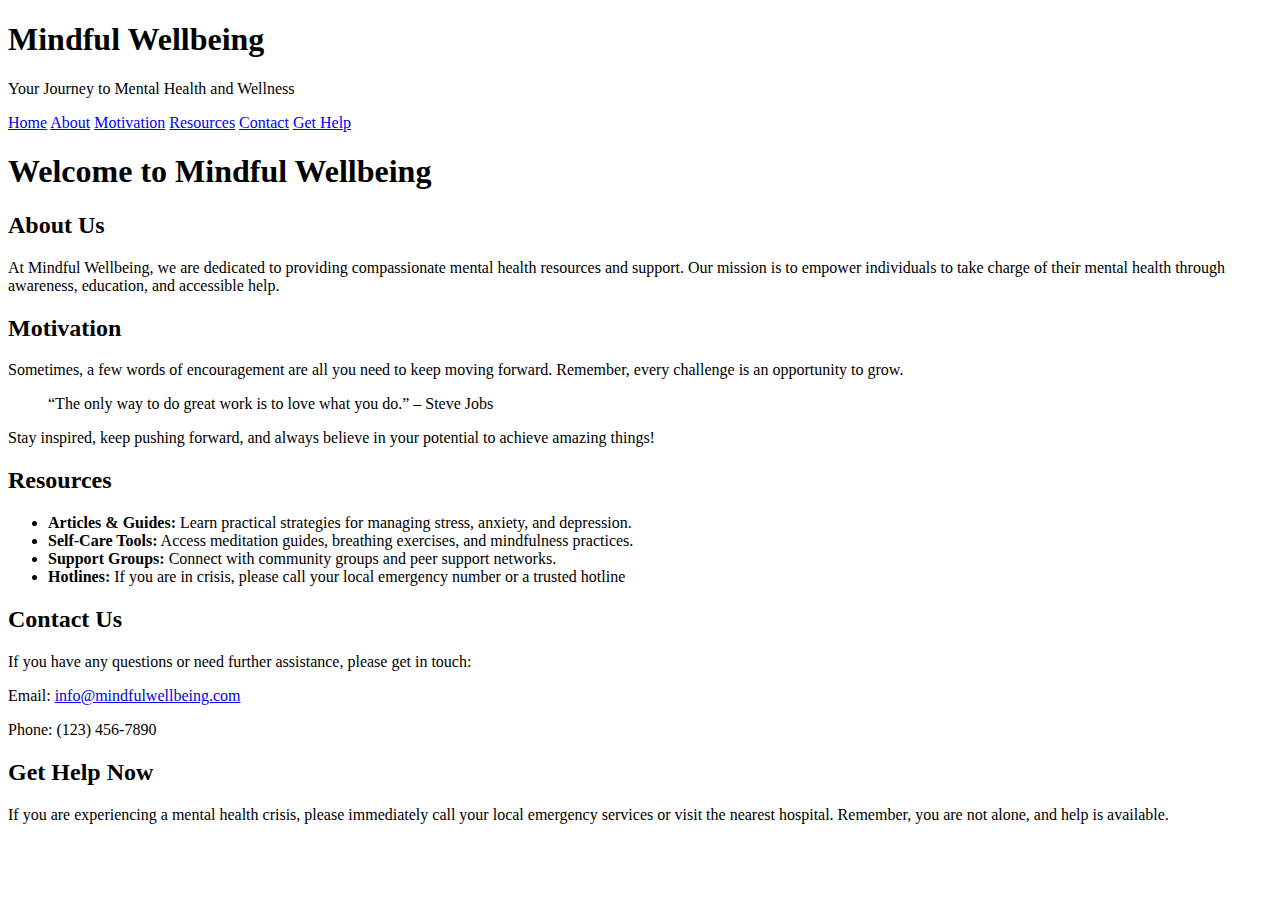
<file: skeleton.html>
<!DOCTYPE html>
<html lang="en">
<head>
  <meta charset="UTF-8" />
  <meta name="viewport" content="width=device-width, initial-scale=1.0" />
  <title>Mindful Wellbeing - Your Mental Health Support</title>
  <!-- Google Fonts: Montserrat -->
  <link href="https://fonts.googleapis.com/css2?family=Montserrat&display=swap" rel="stylesheet" />
  <link rel="stylessheet" href="style.css" />
</head>
<body>
  <header>
    <h1>Mindful Wellbeing</h1>
    <p>Your Journey to Mental Health and Wellness</p>
  </header>
  <nav>
    <a href="#home">Home</a>
    <a href="#about">About</a>
    <a href="#motivation">Motivation</a>
    <a href="#resources">Resources</a>
    <a href="#contact">Contact</a>
    <a href="#help">Get Help</a>
  </nav>
  <div class="hero" id="home">
    <h1>Welcome to Mindful Wellbeing</h1>
  </div>
  <div class="container">
    <section id="about">
      <h2>About Us</h2>
      <p>
        At Mindful Wellbeing, we are dedicated to providing compassionate mental health resources and support. Our mission is to empower individuals to take charge of their mental health through awareness, education, and accessible help.
      </p>
    </section>
    <section id="motivation">
      <h2>Motivation</h2>
      <p>
        Sometimes, a few words of encouragement are all you need to keep moving forward. Remember, every challenge is an opportunity to grow.
      </p>
      <blockquote>
        “The only way to do great work is to love what you do.” – Steve Jobs
      </blockquote>
      <p>
        Stay inspired, keep pushing forward, and always believe in your potential to achieve amazing things!
      </p>
    </section>
    <section id="resources" class="resources">
      <h2>Resources</h2>
      <ul>
        <li><strong>Articles & Guides:</strong> Learn practical strategies for managing stress, anxiety, and depression.</li>
        <li><strong>Self-Care Tools:</strong> Access meditation guides, breathing exercises, and mindfulness practices.</li>
        <li><strong>Support Groups:</strong> Connect with community groups and peer support networks.</li>
        <li>
          <strong>Hotlines:</strong> If you are in crisis, please call your local emergency number or a trusted hotline
        </li>
      </ul>
    </section>
    <section id="contact" class="contact">
      <h2>Contact Us</h2>
      <p>
        If you have any questions or need further assistance, please get in touch:
      </p>
      <p>Email: <a href="mailto:info@mindfulwellbeing.com">info@mindfulwellbeing.com</a></p>
      <p>Phone: (123) 456-7890</p>
    </section>
    <section id="help">
      <h2>Get Help Now</h2>
      <p>
        If you are experiencing a mental health crisis, please immediately call your local emergency services or visit the nearest hospital.
        Remember, you are not alone, and help is available.
      </p>
    </section>
  </div>
  <footer>
  </footer>
</body>
</html>
</file>
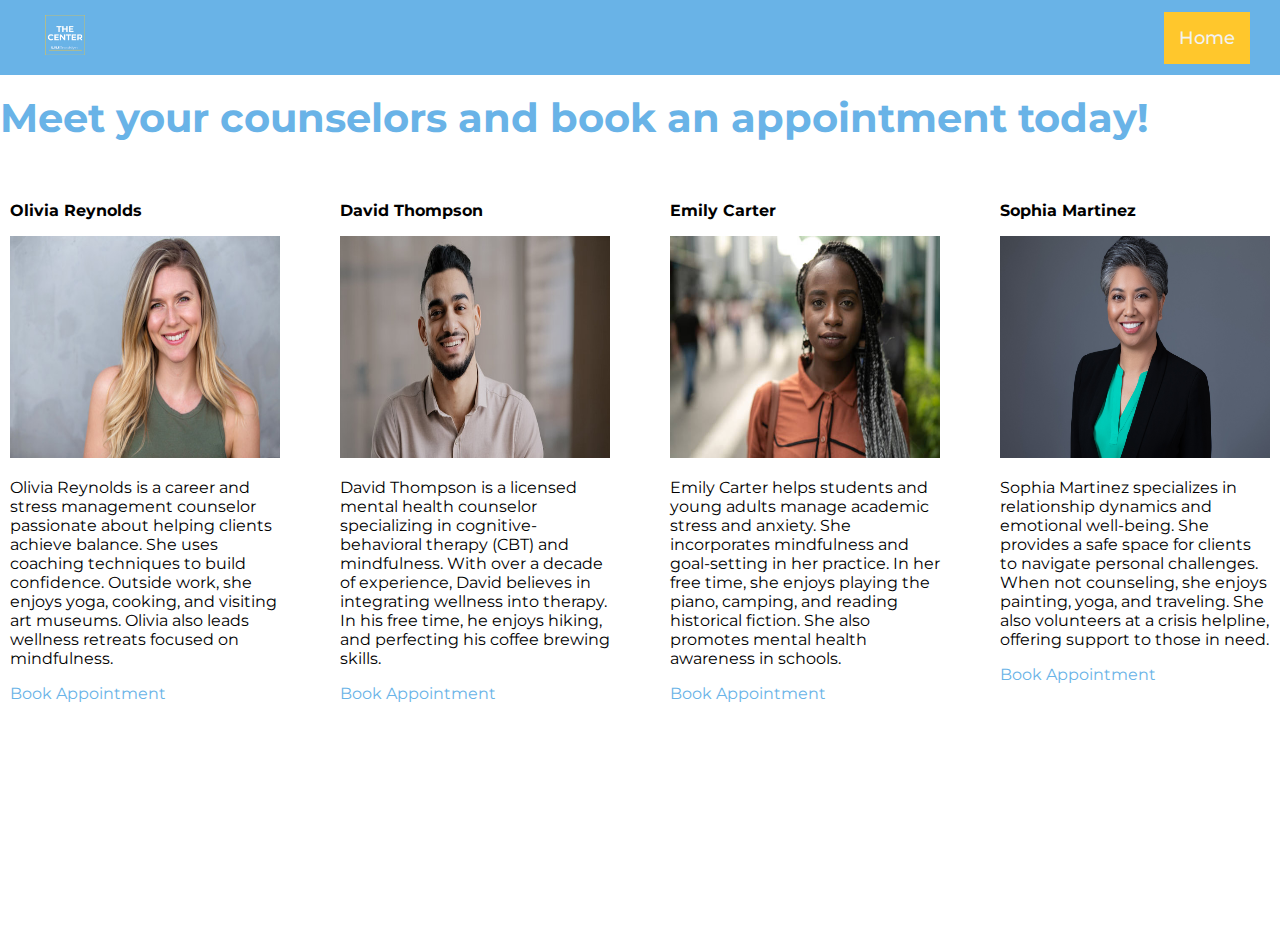
<file: src/appointment.html>
<!DOCTYPE html>
<html lang="en">
<head>
  <meta charset="UTF-8" />
  <meta name="viewport" content="width=device-width, initial-scale=1.0" />
  <title>LIU Brooklyn</title>
  <!-- Google Fonts: Montserrat -->
  <link href="https://fonts.googleapis.com/css2?family=Montserrat&display=swap" rel="stylesheet" />
  <link rel="stylesheet" href="../css/main.css" />
</head>
<body>

  <div class="navbar">
    <a class="logo" href="../index.html"> 
      <img src="../assets/new_LIU_logo.png" alt="LIU Logo"> <!-- aka the home button for home page-->
    </a>
    
    <div class="links">
      <a class = "about" href="../index.html">Home</a>
    </div>
  </div>

  <div class="appt-header"><b><h2>Meet your counselors and book an appointment today!</h2></b></div>

  <div class = cards>
    <div class="counselor-1" style="width: 18rem;">
      <b><p class="counselor1-name">Olivia Reynolds</p></b>
      <img class="card-img-counselor1" src="../assets/counselor1.jpg" alt="Counselor 1">
      <div class="card-body">
        <p class="card-text">Olivia Reynolds is a career and stress management counselor passionate about helping clients achieve balance. She uses coaching techniques to build confidence. Outside work, she enjoys yoga, cooking, and visiting art museums. Olivia also leads wellness retreats focused on mindfulness.<p class = "appt-link"><a href="https://calendly.com/carrieyu03">Book Appointment</a></p></p>
      </div>
    </div>

    <p></p>

    <div class="counselor-2" style="width: 18rem;">
      <b><p class="counselor2-name">David Thompson</p></b>
      <img class="card-img-counselor2" src="../assets/counselor2.jpg" alt="Counselor 2">
      <div class="card-body">
        <p class="card-text">David Thompson is a licensed mental health counselor specializing in cognitive-behavioral therapy (CBT) and mindfulness. With over a decade of experience, David believes in integrating wellness into therapy. In his free time, he enjoys hiking, and perfecting his coffee brewing skills.<p class = "appt-link"><a href="https://calendly.com/carrieyu03">Book Appointment</a></p></p>
      </div>
    </div>

    <p></p>

    <div class="counselor-3" style="width: 18rem;">
      <b><p class="counselor3-name">Emily Carter</p></b>
      <img class="card-img-counselor3" src="../assets/counselor3.jpg" alt="Counselor 3">
      <div class="card-body">
        <p class="card-text">Emily Carter helps students and young adults manage academic stress and anxiety. She incorporates mindfulness and goal-setting in her practice. In her free time, she enjoys playing the piano, camping, and reading historical fiction. She also promotes mental health awareness in schools.<p class = "appt-link"><a href="https://calendly.com/carrieyu03">Book Appointment</a></p></p>
      </div>
    </div>

    <p></p>

    <div class="counselor-4" style="width: 18rem;">
      <b><p class="counselor4-name">Sophia Martinez</p></b>
      <img class="card-img-counselor4" src="../assets/counselor4.jpg" alt="Counselor 4">
      <div class="card-body">
        <p class="card-text">Sophia Martinez specializes in relationship dynamics and emotional well-being. She provides a safe space for clients to navigate personal challenges. When not counseling, she enjoys painting, yoga, and traveling. She also volunteers at a crisis helpline, offering support to those in need.<p class = "appt-link"><a href="https://calendly.com/carrieyu03">Book Appointment</a></p></p>
      </div>
    </div>
  </div>

</body>
</html>
</file>
<file: css/main.css>
body, html {
    font-family: montserrat;
    background-color: #FFFFFF;
    padding-bottom: 30px;
    padding-top: 0px;  /* Add top padding equal to or larger than the navbar height */
    height: 100%;
    margin: 0;
}

html {
    min-height: 100vh; /* makes sure content occupies entire screen */
 }
 
 h2 {
    font-size: 40px;
    font-weight: 700;
    display: flex;
    justify-content: flex-start;
 }

#home, #about, #events, #contact, #faq, #appointment {
    scroll-margin-top: 80px;
}

#appointment {
    scroll-margin-top: 100px;
}

/*Navbar*/

.navbar {
    background-color: #69B3E7;
    position: fixed;
    width: 100%; /*maximize the width of the pg w navbar*/
    top: 0;
    left: 0;
    display: flex;
    align-items: center;
    justify-content: space-between;
    z-index: 1000; /* Ensure navbar stays on top */
}

.navbar a {
    float: left;
    color: #f2f2f2;
    text-align: center;
   padding: 15px;
    margin: 0 30px;
    text-decoration: none; /*no link underline*/
    font-size: 18px;
    font-weight: 500;
}

.about-events-contact-faq:hover{
    background-color: #8cc4eb;
}

.appointment{
    background-color: #FFC72C;
    margin-right: 20px;
    padding: 10px;
}

.appointment:hover {
    background-color: #f3cb5f;
}

.logo img{
    width: 40px;
    height: 40px;
}


/* Hero */

#hero_img {
    width: 100%;
    height: auto;
    opacity: 0.65;
    display: block;
} 

.hero-image-container {
    background-image: url(hero_img.png);
    background-size: cover;
    background-position: center;
    background-repeat: no-repeat;
    position: relative;
    display: flex;
    min-height: 70vh;
    padding-top: 10px; /* Ensure the navbar doesn't overlap */
    margin-top: 60px;
 }

 .hero-title{
  display: flex;
  justify-content: flex-start;
  position: absolute;
  top: 0%;
  left: 5%;
  font-size: clamp(14px, 8vw, 60px); /*for responsive text: 3 parameters (minimum value, preferred value, maximum value) */
  font-weight: 600;
  padding-top: 11%;
 }
 
.hero-subtitle{
    display: flex;
    flex-direction: column;
    position: absolute;
    width: 50vw;
    top: 75%;
    right: 2%;
}
 
.hero-subtitle h3 {
    font-size: 40px;
    font-weight: 600;
    margin: 0;
    font-size: clamp(8px, 5vw, 40px); /*for responsive text: 3 parameters (minimum value, preferred value, maximum value) */
}

#subtitle-content {
    font-size: 28px;
    font-weight: 400;
 
}
 
#hero-button {
    background-color: #FFC72C;
    color: white;
    border: none;
    width: 20vw;
    padding: 15px;
    font-size: 20px;
    font-weight: 800;
    margin-top: 3%;
    cursor: pointer;
}
 
#hero-button:hover{
    background-color: #f3cb5f;
}
 
 
/* Media Query for Smaller Screens */
@media (max-width: 768px) {
.hero-image-container {
    flex-direction: column;
    align-items: center;
    text-align: center;
}

.hero-title {
    font-size: clamp(20px, 8vw, 40px);
    text-align: center;
    max-width: 90%;
    margin-top: 130px;
}

@media (max-width: 1920px) {
    .hero-subtitle {
        display: none;
    }
}
}
 
/*************************** About ****************/

.support-info {
    font-size: 25px;
}

.commitment h2{
    margin-left: 3%;
    width: 60%;
    padding-top: 6px;
}

.card-wrapper {
    display: flex;
    gap: 40px;
    margin: 0 auto;
    padding: 60px 60px;
}

.card{
    display: flex;
    background-color: #69B3E7;
    border-radius: 30px;
    color: #f2f2f2;
    text-align: center;
    box-shadow: 0 4px 10px rgba(0, 0, 0, 0.1);
}

.card-image img{
    width: 200%;
    height: auto;
    border-radius: 30px;
}

.card-image{
    overflow: hidden;
    padding-top: 5px;
    padding-left: 3px;
    border-radius: 30px;
    background-color: rgba(255, 199, 44, 1);
}

.card-content {
    display: flex;
    flex-direction: column;
    padding: 20px;
}

.card-content h3 {
    font-size: 20px;
}

.card-content p {
    font-size: 16px;
    font-weight: 400px;
}

.support h2{
    color:#69B3E7;
    font-weight: 900;
    font-size: 40px;
    margin-left: 1%;
    width: 50%;
    padding: 20px;
}

.support-info p {
    margin-left: 3%;
    width: 40%;
    font-size: 25px;
    font-weight: 100;
    padding-bottom: 3%;
}

.counselor-1, .counselor-2, .counselor-3, .counselor-4{
    border-radius: 5px;
    padding: 10px;
}

/*************************** Commitment Section Container ************/

.commitment-section {
    display: flex;
    flex-wrap: wrap;
    justify-content: center;
    align-items: center;
    max-width: 1200px;
    margin: 2rem auto;
    padding: 40px;
}
  
/* Left Column: Text Box */
.commitment-text {
    background-color: #69B3E7;
    border-top-left-radius: 30px;
    border-bottom-left-radius: 30px;
    color: #f2f2f2;
    flex: 1;
    padding: 2rem;
    margin: 1rem;
    box-sizing: border-box;
    text-align: left;
    width: 100%;
}

.commitment-text h2 {
    font-size: 2rem;
    font-weight: 700;
    margin-bottom: 1rem;
}

.commitment-text p {
    font-size: 16px;
    font-size: clamp(1px, 3vw, 16px); /*for responsive text: 3 parameters (minimum value, preferred value, maximum value) */
    font-weight: 400;
    line-height: 1.6;
}

/* Right Column: Image */
.commitment-image {
    flex: 1;
    padding: 1rem;
    text-align: center;
}

.commitment-image img {
    max-width: 100%;
    height: auto;
    border-radius: 20px; 
}


/*BOOK Appointment Page*/

.appt-header{
    color: #69B3E7;
    padding-top: 60px;
}

.appt-link a{
    color: #69B3E7;
    text-decoration: none;
}

.appt-link a:hover{
    color: #FFC72C;
}

.counselor-1:hover, .counselor-2:hover, .counselor-3:hover, .counselor-4:hover {
    box-shadow: 0 8px 16px 0 #FFC72C;
}

.cards{
    width: 100%;
    display: flex;
    justify-content: center;
    gap: 20px;
}

.card-img-counselor1, .card-img-counselor2, .card-img-counselor3, .card-img-counselor4{
    width: 100%;
    height: 45%;
}

.faq-header{
    color: #69B3E7;
}

.faq_wrapper {
    padding: 60px;
}

/*********collapsible for counselors*******/

/*flex styling first*/

.counselor-wrapper {
    display: flex;
    flex-wrap: wrap;
    justify-content: center;
    align-items: center;
    flex-direction: row;
}
.counselor-content{
    margin-left: 3%;
    width: 60%;
    padding-top: 6px;
}
.counselor-content h2{
    color:#69B3E7;
    font-size: 40px;
    font-weight: bold;
}
.counselor-content p {
    font-size: 16px;
    padding-bottom: 20px;
    line-height: 1.2rem;
    width: 60%;
}

.collapsible-list{
    padding-bottom: 40px;
}

#dedicated-button {
    text-decoration: none;
    cursor: pointer;
    font-weight: 900;
    font-size: 20px;
    color: white;
}

.dedicated-button {
    display:flex;
    justify-content: center;
    align-content: center;

}

.counselor-content, .counselor-image {
    padding: 10px;
}

.counselor-content {
    width: 50%;
}

.counselor-image {
    width: 40%;
}

.counselor-image img{
    width: 500px;
    height: 550px;
}

/*styling*/
.testimonials {
    text-align: center;
    padding: 50px 20px;
}

.testimonial-content h4 {
    color: white;
}

.testimonials-wrapper {
    max-width: 1200px;
    margin: 0 auto;
}

.testimonials-header h2 {
    display: flex;
    text-align: center;
    justify-content: center;
    font-size: 40px;
    font-weight: bold;
    color: #69B3E7;
}

.testimonials-header p {
    font-size: 1.5625rem;
    color: #000000;
    padding-top: 10px;
    margin-bottom: 60px;
}

.testimonials-card-wrapper {
    display: flex;
    justify-content: center;
    gap: 50px;
    flex-wrap: wrap;
}

.testimonial-card {
    background: #69B3E7; /* Light blue */
    border-radius: 30px;
    padding: 20px;
    height: 500px;
    text-align: center;
    width: 280px;
    box-shadow: 4px 4px 10px rgba(0, 0, 0, 0.1);
    position: relative;
    overflow: hidden;
}

.testimonial-card::before {
    content: "";
    position: absolute;
    left: 0;
    top: 0;
    width: 10px;
    height: 100%;
    background: #FFD24C; /* Yellow border on the left */
    border-radius: 15px 0 0 15px;
}

.testimonial-img img {
    width: 100%;
    height: auto;
    border-radius: 10px;
}

.testimonial-content h4 {
    font-size: 1.2rem;
    font-weight: bold;
    margin: 10px 0;
}

.testimonial-content p {
    font-size: 1rem;
    color: #fff;
    margin-bottom: 0;
}


/*collapsible effect for the questions*/
.accordion{
    background-color: white;
    color: #69B3E7;
    font-size: 14px;
    padding: 18px;
    width: 100%;
    text-align: left;
    border: none;
    outline: none;
    transition: 0.4s;
    border-style: groove;
}
  
.active, .accordion:hover{
    background-color: #69B3E7;
    color: white;
    box-shadow: 0 8px 13px 0 #FFC72C;
}

/*answers in collapsible*/
.panel{
    padding: 0 18px;
    background-color: white;
    color: #69B3E7;
    font-size: 14px;
    max-height: 0;
    overflow: hidden;
    transition: max-height 0.2s ease-out;
}

.accordion:after{
    content: '>';
    font-size: 13px;
    color: #69B3E7;
    float: right;
    margin-left: 5px;
}

.active:after{
    content: "˅";
    color: white;
}

.about{
    background-color: #FFC72C;
}

.about:hover{
    background-color: #f3cb5f;
}

.footer-container{
    background-color: #69B3E7;
    padding: 30px;
    color: white;
}

.social-links a{
    color: white;
    font-size: 30px;
    text-decoration: none;
}

.social-links a:hover{
    color: #FFC72C;
}

.footer-button{
    text-align: right;
}

.footer-appointment{
    background-color: #FFC72C;
    text-decoration: none;
    color: white;
    padding: 10px;
}

.footer-appointment:hover{
    background-color: #f3cb5f;
}

[aria-label="Arrow-Up"] {
    color:#FFC72C;
    font-size: 45px;
    align-items: center;
}

[aria-label="Arrow-Up"]:hover{
    color: #f3cb5f;
}

.Arrow-Up{
    text-align: center;
}

/**************** Commitment Section ********************/

.commitment {
    margin-top: 60px;
}

.commitment h2{
    color:#69B3E7;
    max-width: 50%;
}

.commitment-content {
    display: flex;
    justify-content: center;
    align-items: center;
    gap: 5vw;
    padding-bottom: 30px;
    padding-left: 40px;
    padding-right: 40px;
    margin: 20px;
}

.commit-image img {
    flex: 1; /* Makes it take equal space */
    width: 100%; /* Ensures responsiveness */
    height: 72vh; /* Matches map-text */
    object-fit: cover; /* Prevents stretching */
    max-width: 580px;
}

.commit-image{
    padding-bottom: 46px;
}

.commit-text {
    flex: 1; /* Ensures equal width as the image */
    background-color: #69B3E7;
    border-left: 8px solid #FFC72C;
    height: 60vh; /* Matches image height */
    display: flex;
    justify-content: center;
    align-items: center;
    text-align: center;
    padding: 20px;
    max-width: 520px;
    color: white;
    font-size: 18px;
    line-height: 150%;
    font-weight: 0;
    text-decoration: none;
}

#yurr {
    padding: 20px; 
    text-align: left;
}

/**************** Contact Us ********************/
.contact-info {
    display: flex;
    justify-content: center;
    align-items: center;
    gap: 3vw;
    padding: 30px;
    padding-left: 40px;
    padding-right: 40px;
}

#contact-heading{
    margin-left: 3%;
    width: 60%;
    padding-top: 6px;
    color: #69B3E7;
}
.contact-info img {
    flex: 1; /* Makes it take equal space */
    width: 50%; /* Ensures responsiveness */
    height: 72vh; /* Matches map-text */
    object-fit: cover; /* Prevents stretching */
    max-width: 550px;
}

.map-text {
    flex: 1; /* Ensures equal width as the image */
    background-color: #69B3E7;
    border-left: 8px solid #FFC72C;
    height: 72vh; /* Matches image height */
    display: flex;
    justify-content: center;
    align-items: center;
    text-align: center;
    padding: 20px;
    max-width: 550px;
}

.contact p, .contact a {
    color: white;
    text-decoration: none;
    font-size: 16px;
    font-weight: 400;
}
</file>
